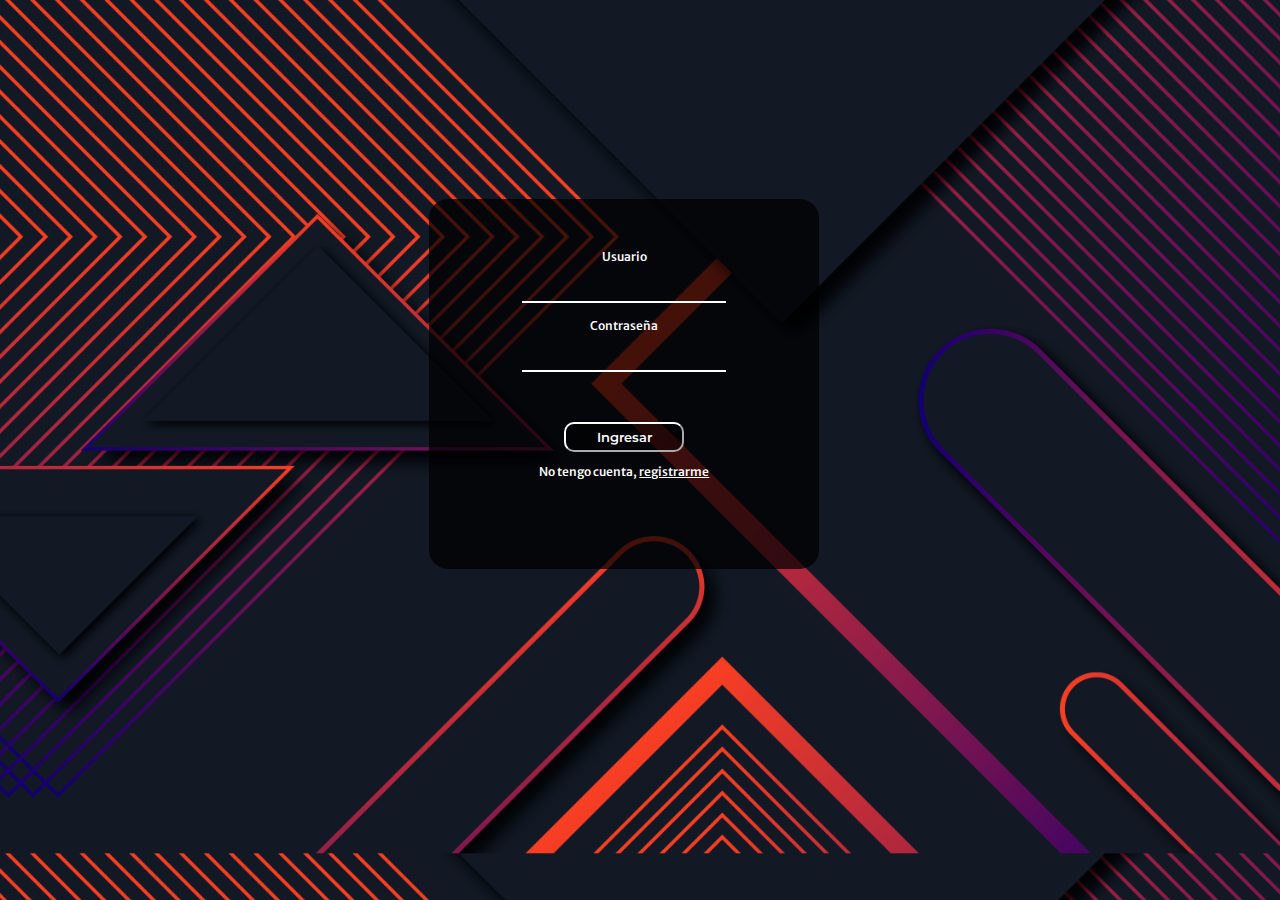
<file: index.html>
<!DOCTYPE html>
<html lang="en">
  <head>
    <meta charset="UTF-8" />
    <meta http-equiv="X-UA-Compatible" content="IE=edge" />
    <meta name="viewport" content="width=device-width, initial-scale=1.0" />
    <link rel="stylesheet" href="./style/style.css" />
    <link rel="preconnect" href="https://fonts.googleapis.com" />
    <link rel="preconnect" href="https://fonts.gstatic.com" crossorigin />
    <link
      href="https://fonts.googleapis.com/css2?family=Merriweather+Sans&family=Merriweather:ital,wght@0,300;0,400;0,700;0,900;1,300;1,400;1,700;1,900&family=Montserrat:ital,wght@0,100;0,200;0,300;0,400;0,500;0,600;0,700;0,800;0,900;1,100;1,200;1,300;1,400;1,500;1,600;1,700;1,800;1,900&display=swap"
      rel="stylesheet"
    />
    <title>NotBanking</title>
  </head>
  <body>
    <span></span>
    <span></span>
    <span></span>
    <span></span>
    <div class="container__form">
      <form action="" method="post">
        <label for="user">Usuario</label>
        <br/>
        <br>
        <input type="text" name="" id="user" class="caja" required />
        <br/>
        <br>
        <label for="pass">Contraseña</label>
        <br/>
        <br>
        <input type="password" name="" id="pass" class="caja" required />
        <br/>
        <br/>
        <a href="home.html">
          <input type="button" value="Ingresar" class="boton" />
        </a>
        <p>No tengo cuenta, <a href="registrarme.html">registrarme</a></p>
      </form>  
    </div>
    <span></span>    
  </body>
</html>
</file>
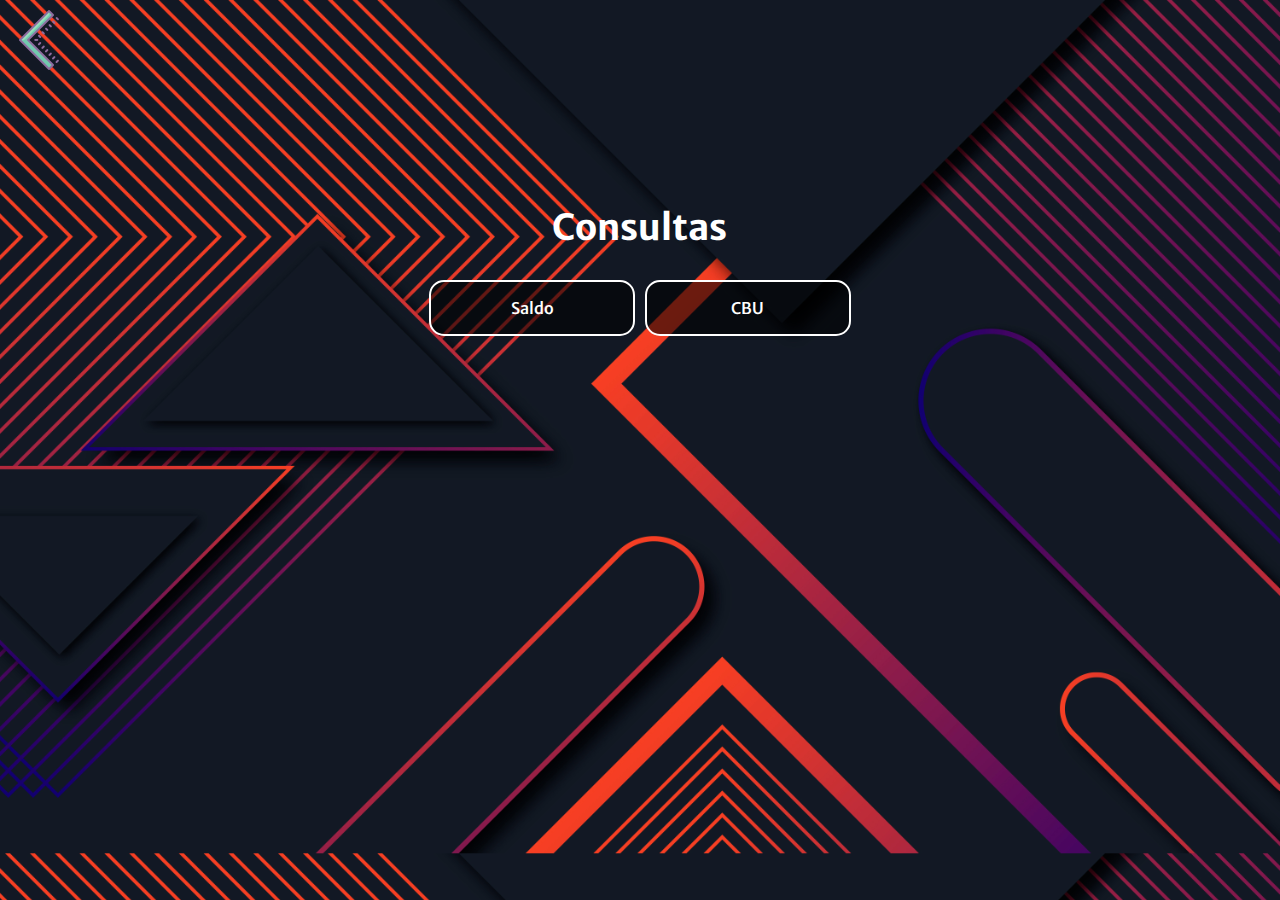
<file: consultas.html>
<!DOCTYPE html>
<html lang="en">
<head>
    <meta charset="UTF-8">
    <meta http-equiv="X-UA-Compatible" content="IE=edge">
    <meta name="viewport" content="width=device-width, initial-scale=1.0">
    <link rel="stylesheet" href="./style/style.css">
    <link rel="preconnect" href="https://fonts.gstatic.com" crossorigin>
    <link href="https://fonts.googleapis.com/css2?family=Merriweather+Sans&family=Merriweather:ital,wght@0,300;0,400;0,700;0,900;1,300;1,400;1,700;1,900&family=Montserrat:ital,wght@0,100;0,200;0,300;0,400;0,500;0,600;0,700;0,800;0,900;1,100;1,200;1,300;1,400;1,500;1,600;1,700;1,800;1,900&display=swap" rel="stylesheet">
    <title>Consultas</title>
</head>
<body>
    <header>
        <a href="home.html">
            <img src="./assets/icons8-back-64.png" alt="">
        </a>
    </header>
    <span></span>
    <span></span>
    <span></span>
    <div id="consultas__tittle">
        <h2>Consultas</h2>
    </div>
    <span></span>
    <span></span>
    <div class="container__opciones">
        <div class="opciones">
            <p>Saldo</p>
        </div>
        <div class="opciones">
            <p>CBU</p>
        </div>
    </div>
</body>
</html>
</file>
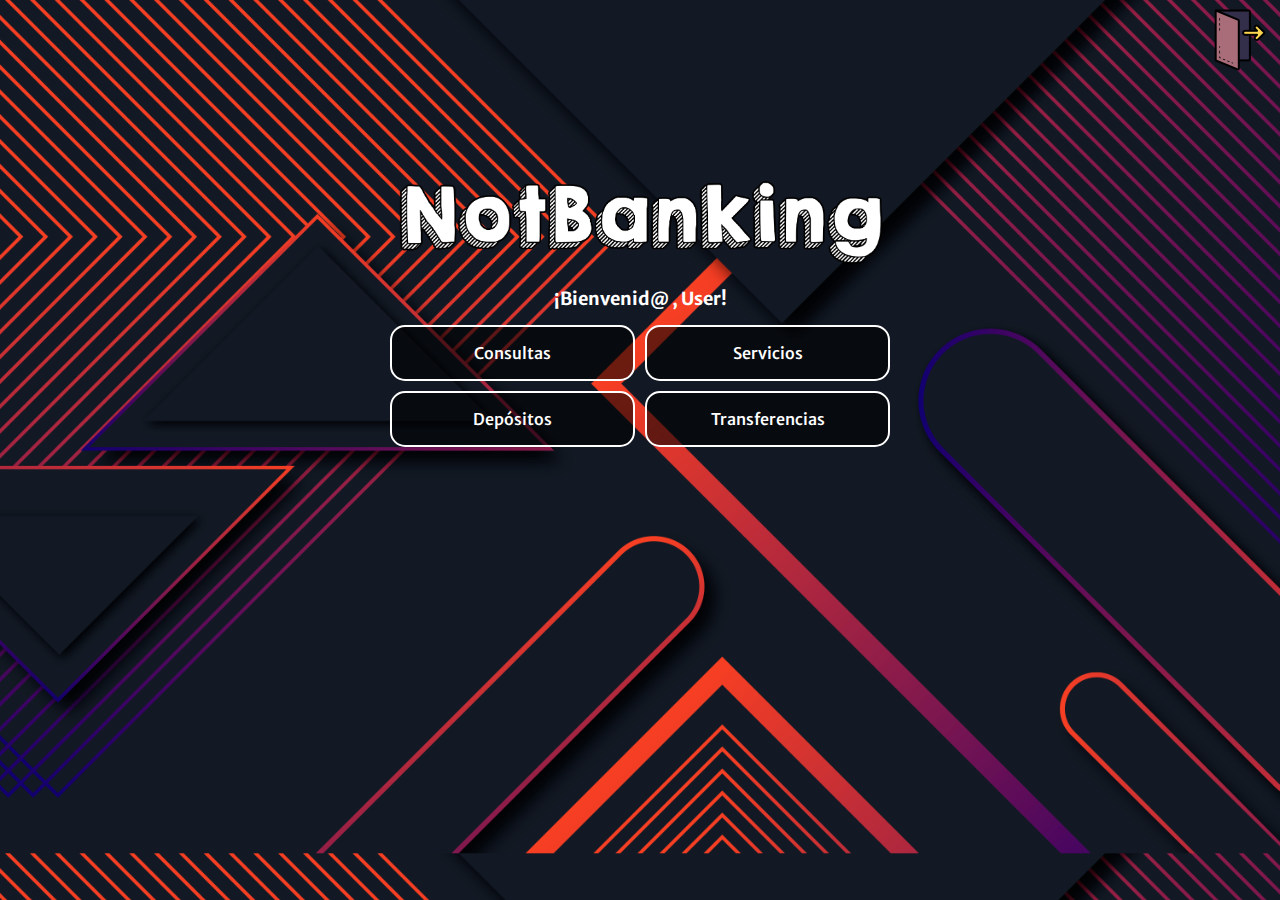
<file: home.html>
<!DOCTYPE html>
<html lang="en">
<head>
    <meta charset="UTF-8">
    <meta http-equiv="X-UA-Compatible" content="IE=edge">
    <meta name="viewport" content="width=device-width, initial-scale=1.0">
    <link rel="stylesheet" href="./style/style.css">
    <link rel="preconnect" href="https://fonts.gstatic.com" crossorigin>
    <link href="https://fonts.googleapis.com/css2?family=Merriweather+Sans&family=Merriweather:ital,wght@0,300;0,400;0,700;0,900;1,300;1,400;1,700;1,900&family=Montserrat:ital,wght@0,100;0,200;0,300;0,400;0,500;0,600;0,700;0,800;0,900;1,100;1,200;1,300;1,400;1,500;1,600;1,700;1,800;1,900&display=swap" rel="stylesheet">
    <title>Home</title>
</head>
<body>
    <span></span>
    <span></span>
    <header id="boton__salir">
        <a href="index.html">
            <img src="./assets/icons8-logout-64.png" alt="">
        </a>        
    </header>
    <span></span>
    <div class="logo">
        <img src="./assets/logo.png" width="500px" alt="">
        <h2>¡Bienvenid@ , User!</h2>
    </div>
    <span></span>
    <span></span>
    <div class="container__opciones">
        <div class="opciones">
            <a href="consultas.html">
                <p>Consultas</p>
            </a>  
        </div>
        <div class="opciones">
            <p>Servicios</p>
        </div>
        <div class="opciones">
            <p>Depósitos</p>
        </div>
        <div class="opciones">
            <p>Transferencias</p>
        </div>

    </div>
</body>
</html>
</file>
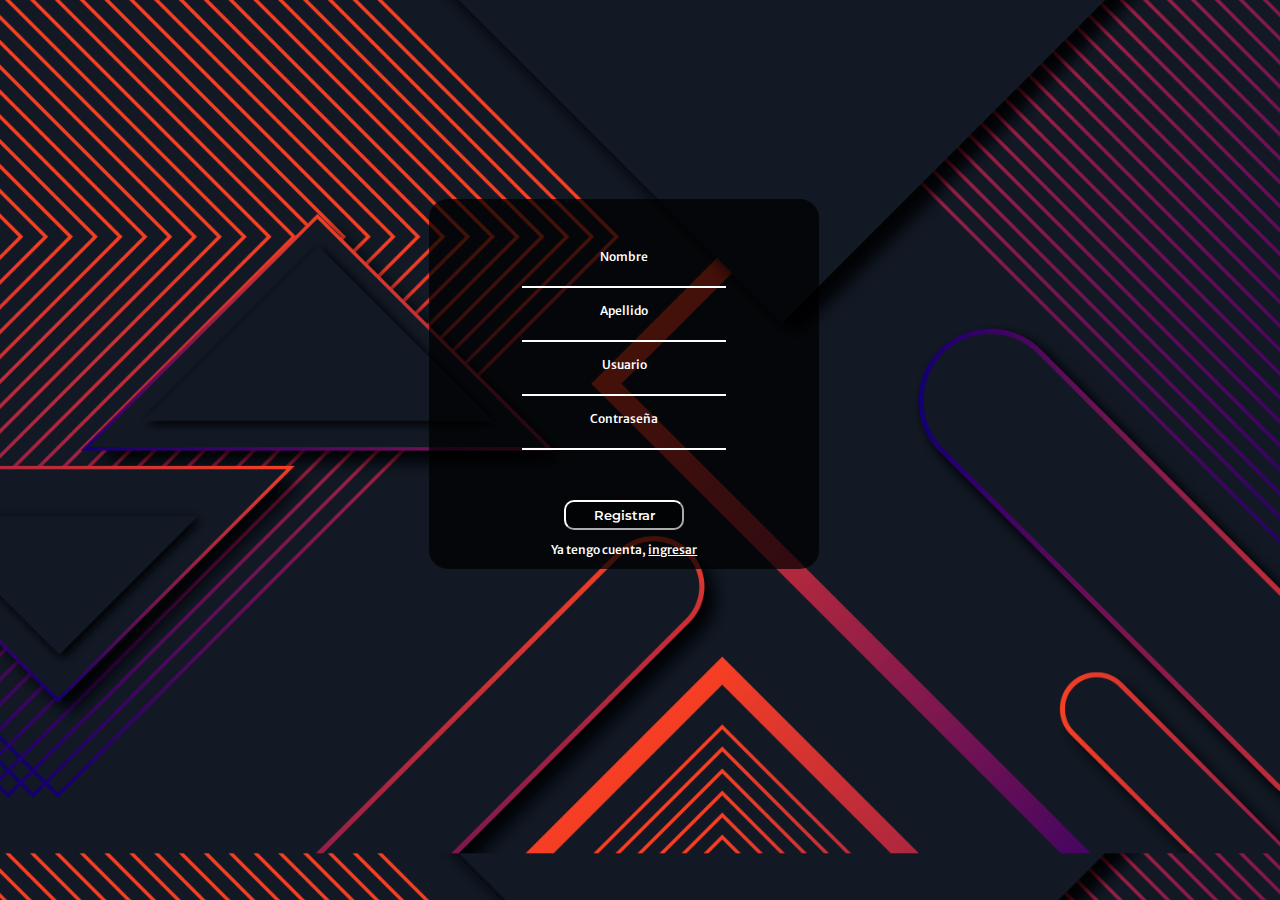
<file: registrarme.html>
<!DOCTYPE html>
<html lang="en">
<head>
    <meta charset="UTF-8">
    <meta http-equiv="X-UA-Compatible" content="IE=edge">
    <meta name="viewport" content="width=device-width, initial-scale=1.0">
    <link rel="stylesheet" href="./style/style.css">
    <link rel="preconnect" href="https://fonts.gstatic.com" crossorigin>
    <link href="https://fonts.googleapis.com/css2?family=Merriweather+Sans&family=Merriweather:ital,wght@0,300;0,400;0,700;0,900;1,300;1,400;1,700;1,900&family=Montserrat:ital,wght@0,100;0,200;0,300;0,400;0,500;0,600;0,700;0,800;0,900;1,100;1,200;1,300;1,400;1,500;1,600;1,700;1,800;1,900&display=swap" rel="stylesheet">
    <title>Registro</title>
</head>
<body>
    <span id="span"></span>
    <span></span>
    <span></span>
    <span></span>
    <div class="container__form">
        <form action="" method="post">
            <label for="name">Nombre</label>
            <br>
            <input type="text" name="" id="name" class="caja" required>
            <br>
            <br>
            <label for="surname">Apellido</label>
            <br>
            <input type="text" name="" id="surname" class="caja" required>
            <br>
            <br>
            <label for="user">Usuario</label>
            <br>
            <input type="text" name="" id="user" class="caja" required>
            <br>
            <br>
            <label for="pass">Contraseña</label>
            <br>
            <input type="password" name="" id="pass" class="caja" required>
            <br>
            <br>
            <input type="submit" value="Registrar" class="boton">
            <p>Ya tengo cuenta, <a href="index.html">ingresar</a></p>
        </form>
        
    </div>
</body>
</html>
</file>
<file: style/style.css>
body{
    background: url("../assets/6764499_3431856.jpg");
    background-size: 100vw;
    font-family: 'Merriweather Sans', sans-serif;
    font-size: 12px;
    font-weight: 500;
    color: white;
    display: grid;
    grid-template-rows: repeat(3,0.1fr);
    grid-template-columns: repeat(3,1fr);
    
}
.container__form{
    margin-top: 20vh;
    color: white;
    text-align: center;
    align-items: center;
    background-color: rgba(0, 0, 0, 0.726);
    border-radius: 5%;
    width: 350px;
    height: 300px;
    padding: 20px; 
    padding-top: 50px;    
}
form{
    height: 60%;
}
.boton{
    background-color: rgba(0, 0, 0, 0.452);
    color: white;
    white-space: pre;
    align-items: flex-start;
    text-align: center;
    padding: 1px 6px;
    border-color: white;
    border-image: initial;
    border-radius: 10px;
    width: 120px;
    height: 30px;
    font-family: 'Montserrat', sans-serif;
    font-weight: 600;
    margin-top: 10%;
}
.boton:hover{
    color:rgb(140, 47, 177);
    border-color: rgb(255, 72, 27);
}
.caja{
    border-top-style: none;
    border-left-style: none;
    border-right-style: none;
    border-color: rgb(255, 255, 255);
    height: 20px;
    width: 200px;
    background:transparent;
    color: white;
    font-size: 16px;
}   
.caja:focus{
    background: transparent;
}
a{
    color:white;
}
a:hover{
    color: rgb(238, 255, 6);
}
.container__opciones{
    display: grid;
    grid-template-rows: repeat(2,0.1fr);
    grid-template-columns: repeat(2,1fr);
    text-align: center;
    grid-gap: 10px;
}
.opciones{
    border: 2px solid white;
    border-radius: 15px;
    background-color: rgba(0, 0, 0, 0.562);
    font-size: 16px;
}
.opciones a{
    text-decoration: none;
}
.opciones a:hover{
    color: rgb(140, 47, 177);
}
.opciones:hover{
    color: rgb(140, 47, 177);
    border-color: rgb(255, 72, 27);
    cursor: pointer;
}
#boton__salir{
    display:inline;
    text-align: right;
}
.logo{
    text-align: center;
    margin-top: 100px;
}
#consultas__tittle{
    margin-top: 100px;
    font-size: 24px;
    text-align: center;
}
</file>
